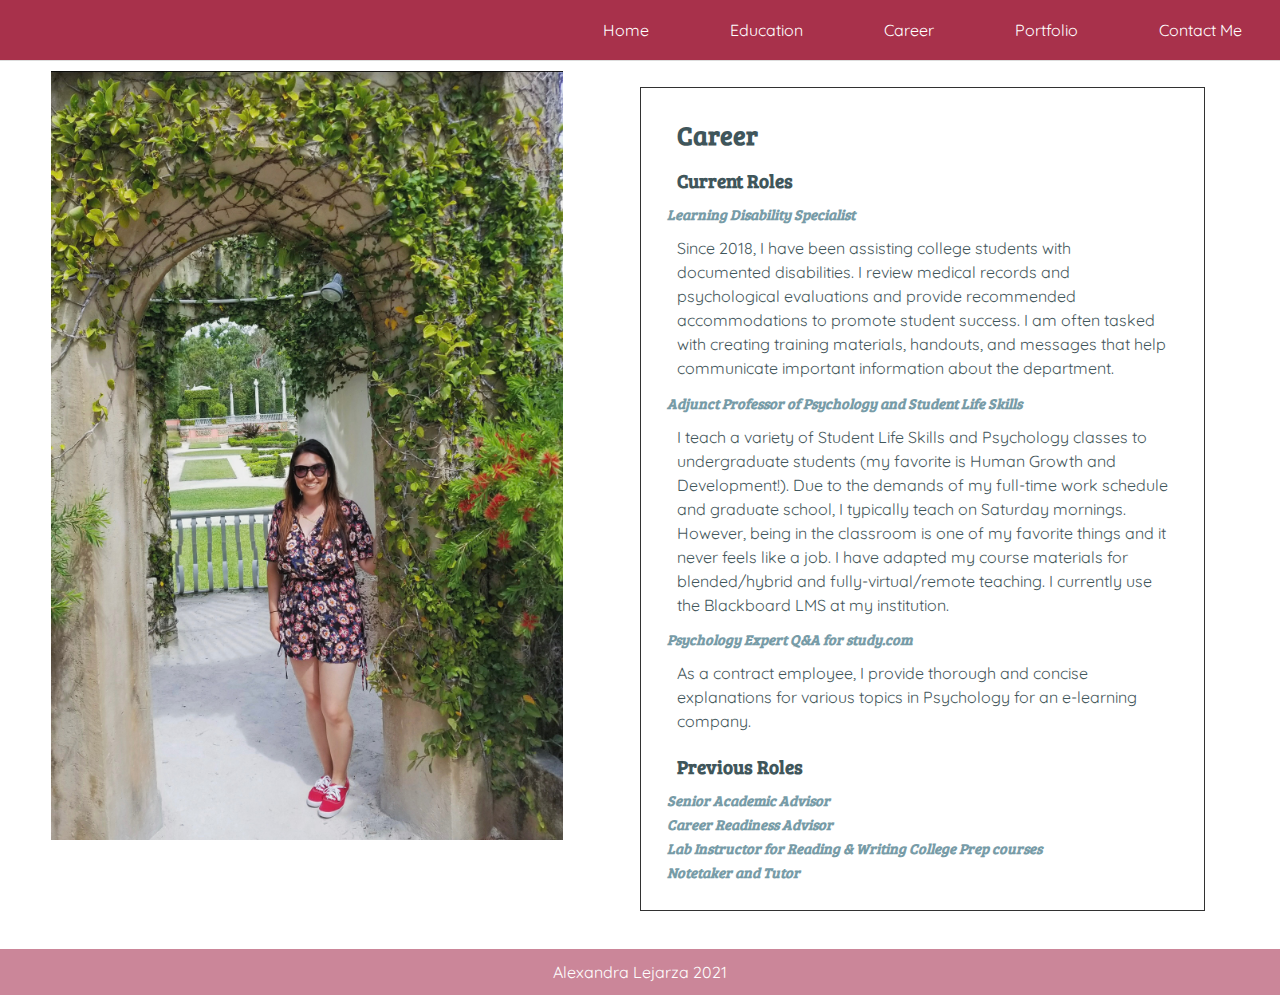
<file: career.html>
<!DOCTYPE html>
<html lang="en" dir="ltr">
  <head>
    <meta charset="utf-8">
    <title>Alexandra Lejarza</title>

    <link rel="preconnect" href="https://fonts.gstatic.com">
    <link href="https://fonts.googleapis.com/css2?family=Bree+Serif&family=Quicksand&display=swap" rel="stylesheet">

    <link type="text/css" rel="stylesheet" href="css/styles.css" />

    <meta name="viewport" content="width=device-width, initial-scale=1">

    <!--[if lt IE 9]>
      <script src="js/html5shiv-printshiv.min.js"></script>
    <![endif]-->

  <script src="https://ajax.googleapis.com/ajax/libs/jquery/3.6.0/jquery.min.js"></script>
  </head>

  <body class="career">
    <header>
  <button class="hamburger">&#9776;</button>
  <button class="cross">&#735;</button>

  <nav class="desktop-menu">
    <ul>
      <li><a href="index.html">Home</a></li>
      <li><a href="education.html">Education</a></li>
      <li><a href="career.html">Career</a></li>
      <li><a href="portfolio.html">Portfolio</a></li>
      <li><a href="contact.html">Contact Me</a></li>
    </ul>
  </nav>
</header>

<nav class="menu">
  <ul>
    <li><a href="index.html">Home</a></li>
    <li><a href="education.html">Education</a></li>
    <li><a href="career.html">Career</a></li>
    <li><a href="portfolio.html">Portfolio</a></li>
    <li><a href="contact.html">Contact Me</a></li>
  </ul>
</nav>

  <figure class="estate">
    <img src="images/Estate.jpg" alt="Alex at Deering Estate">
  </figure>

<main class="experience">
  <section class="careers">
    <h1>Career</h1>
    <h2>Current Roles</h2>
    <h3>Learning Disability Specialist</h3>
    <p>Since 2018, I have been assisting college students with documented disabilities. I review medical records and psychological evaluations and provide recommended accommodations to promote student success. I am often tasked with creating training materials, handouts, and messages that help communicate important information about the department.</p>

    <h3>Adjunct Professor of Psychology and Student Life Skills</h3>
    <p>I teach a variety of Student Life Skills and Psychology classes to undergraduate students (my favorite is Human Growth and Development!). Due to the demands of my full-time work schedule and graduate school, I typically teach on Saturday mornings. However, being in the classroom is one of my favorite things and it never feels like a job. I have adapted my course materials for blended/hybrid and fully-virtual/remote teaching. I currently use the Blackboard LMS at my institution.</p>

    <h3>Psychology Expert Q&A for study.com</h3>
    <p>As a contract employee, I provide thorough and concise explanations for various topics in Psychology for an e-learning company.</p>

    <h2>Previous Roles</h2>
    <h3>Senior Academic Advisor</h3>
    <h3>Career Readiness Advisor</h3>
    <h3>Lab Instructor for Reading & Writing College Prep courses</h3>
    <h3>Notetaker and Tutor</h3>
  </section>
  </main>




<footer>Alexandra Lejarza 2021</footer>
<script src="js/hamburger.js"></script>
</body>
</html>
</file>
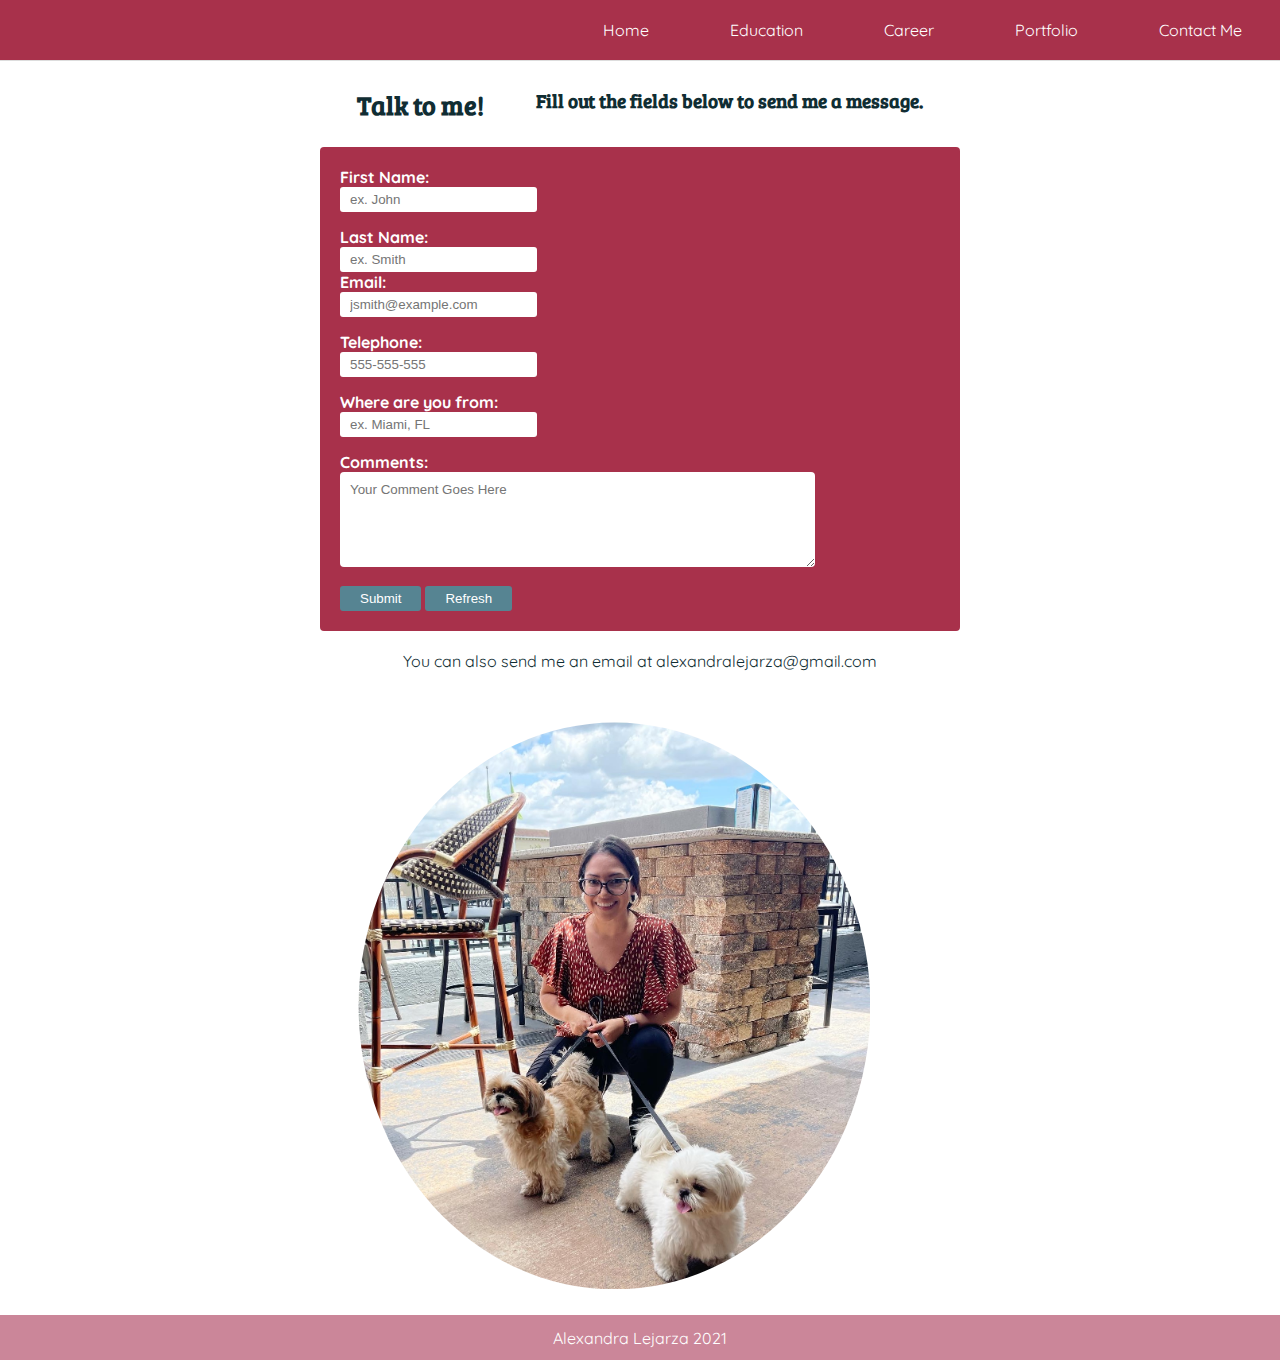
<file: contact.html>
<!DOCTYPE html>
<html lang="en" dir="ltr">
  <head>
    <meta charset="utf-8">
    <title>Alexandra Lejarza</title>

    <link rel="preconnect" href="https://fonts.gstatic.com">
    <link href="https://fonts.googleapis.com/css2?family=Bree+Serif&family=Quicksand&display=swap" rel="stylesheet">

    <link type="text/css" rel="stylesheet" href="css/styles.css" />

    <meta name="viewport" content="width=device-width, initial-scale=1">

    <!--[if lt IE 9]>
      <script src="js/html5shiv-printshiv.min.js"></script>
    <![endif]-->

  <script src="https://ajax.googleapis.com/ajax/libs/jquery/3.6.0/jquery.min.js"></script>
  </head>

  <body class="contact-me">
    <header>
  <button class="hamburger">&#9776;</button>
  <button class="cross">&#735;</button>

  <nav class="desktop-menu">
    <ul>
      <li><a href="index.html">Home</a></li>
      <li><a href="education.html">Education</a></li>
      <li><a href="career.html">Career</a></li>
      <li><a href="portfolio.html">Portfolio</a></li>
      <li><a href="contact.html">Contact Me</a></li>
    </ul>
  </nav>
</header>

<nav class="menu">
  <ul>
    <li><a href="index.html">Home</a></li>
    <li><a href="education.html">Education</a></li>
    <li><a href="career.html">Career</a></li>
    <li><a href="portfolio.html">Portfolio</a></li>
    <li><a href="contact.html">Contact Me</a></li>
  </ul>
</nav>

<main>
  <section class="contact">
  <h1>Talk to me!</h1>
  <h2>Fill out the fields below to send me a message.</h2>
  </section>

  <form class="contact-form" id="test_form" name="test_form" method="POST" action="form.php" onsubmit="return validateForm(this)">
    <div class="first-name input-section">
      <label for="firstname" class="label_input_wrap">First Name:</label>
      <input type="text" name="req_firstname" id="firstname" placeholder="ex. John">
    </div>

    <div class="last-name input section">
      <label for="lastname" class="label_input_wrap">Last Name:</label>
      <input type="text" name="lastname" id="lastname" placeholder="ex. Smith"/>
    </div>

    <div class="email input-section">
      <label for="email" class="label_input_wrap">Email:</label>
      <input type="email" name="req_email" id="email" placeholder="jsmith@example.com"/>
    </div>

    <div class="telephone input-section">
      <label for="telephone" class="label_input_wrap">Telephone:</label>
      <input type="tel" name="telephone" id="telephone" placeholder="555-555-555">
    </div>

    <div class="location input-section">
      <label for="location" class="label_input_wrap">Where are you from:</label>
      <input type="text" name="location" id="location" placeholder="ex. Miami, FL">
    </div>

    <div class="comments input-section">
      <label for="comments" class="label_input_wrap">Comments:</label>
      <textarea name="comments" id="comments" cols="55" rows="5" placeholder="Your Comment Goes Here"></textarea>
    </div>

    <div class="submit">
      <input type="submit" value="Submit">
    </div>

    <div class="reset">
      <input type="reset" value="Refresh"/>
    </div>

  </form>

  <p class="gmail">You can also send me an email at alexandralejarza@gmail.com</p>

  <figure>
  <img src="images/doggies.jpg" alt="Alex and Shih Tzus" class="dogs">
  </figure>
</main>


<footer>Alexandra Lejarza 2021</footer>
<script src="js/hamburger.js"></script>
</body>
</html>
</file>
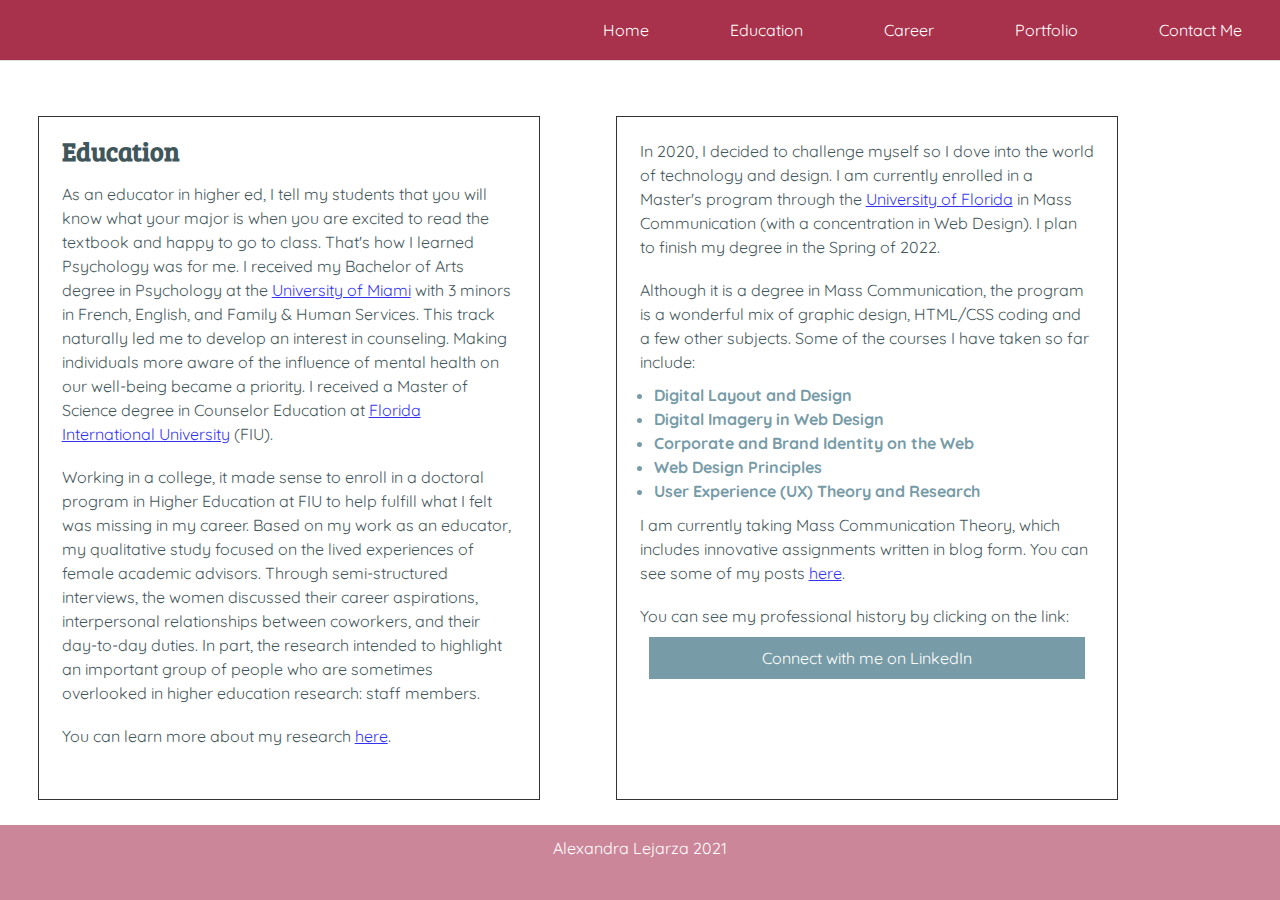
<file: education.html>
<!DOCTYPE html>
<html lang="en" dir="ltr">
  <head>
    <meta charset="utf-8">
    <title>Alexandra Lejarza</title>

    <link rel="preconnect" href="https://fonts.gstatic.com">
    <link href="https://fonts.googleapis.com/css2?family=Bree+Serif&family=Quicksand&display=swap" rel="stylesheet">

    <link type="text/css" rel="stylesheet" href="css/styles.css" />

    <meta name="viewport" content="width=device-width, initial-scale=1">

    <!--[if lt IE 9]>
      <script src="js/html5shiv-printshiv.min.js"></script>
    <![endif]-->

  <script src="https://ajax.googleapis.com/ajax/libs/jquery/3.6.0/jquery.min.js"></script>
  </head>

  <body class="education">
    <header>
  <button class="hamburger">&#9776;</button>
  <button class="cross">&#735;</button>

  <nav class="desktop-menu">
    <ul>
      <li><a href="index.html">Home</a></li>
      <li><a href="education.html">Education</a></li>
      <li><a href="career.html">Career</a></li>
      <li><a href="portfolio.html">Portfolio</a></li>
      <li><a href="contact.html">Contact Me</a></li>
    </ul>
  </nav>
</header>

<nav class="menu">
  <ul>
    <li><a href="index.html">Home</a></li>
    <li><a href="education.html">Education</a></li>
    <li><a href="career.html">Career</a></li>
    <li><a href="portfolio.html">Portfolio</a></li>
    <li><a href="contact.html">Contact Me</a></li>
  </ul>
</nav>

<main class="edu-summary">

  <article class="education-left">
    <h1>Education</h1>
      <p>As an educator in higher ed, I tell my students that you will know what your major is when you are excited to read the textbook and happy to go to class. That's how I learned Psychology was for me. I received my Bachelor of Arts degree in Psychology at the <a href="https://welcome.miami.edu" target="_blank">University of Miami</a> with 3 minors in French, English, and Family & Human Services. This track naturally led me to develop an interest in counseling. Making individuals more aware of the influence of mental health on our well-being became a priority. I received a Master of Science degree in Counselor Education at <a href="https://www.fiu.edu" target="_blank">Florida International University</a> (FIU).</p>
      <p>Working in a college, it made sense to enroll in a doctoral program in Higher Education at FIU to help fulfill what I felt was missing in my career. Based on my work as an educator, my qualitative study focused on the lived experiences of female academic advisors. Through semi-structured interviews, the women discussed their career aspirations, interpersonal relationships between coworkers, and their day-to-day duties. In part, the research intended to highlight an important group of people who are sometimes overlooked in higher education research: staff members.</p>
      <p>You can learn more about my research <a href="https://digitalcommons.fiu.edu/etd/4433/" target="blank">here</a>.</p>
  </article>
  <article class="education-right">
    <p>In 2020, I decided to challenge myself so I dove into the world of technology and design. I am currently enrolled in a Master's program through the <a href="http://www.ufl.edu" target="_blank">University of Florida</a> in Mass Communication (with a concentration in Web Design). I plan to finish my degree in the Spring of 2022.</p>
    <p>Although it is a degree in Mass Communication, the program is a wonderful mix of graphic design, HTML/CSS coding and a few other subjects. Some of the courses I have taken so far include:</p>
    <ul>
      <li>Digital Layout and Design</li>
      <li>Digital Imagery in Web Design</li>
      <li>Corporate and Brand Identity on the Web</li>
      <li>Web Design Principles</li>
      <li>User Experience (UX) Theory and Research</li>
    </ul>
    <p>I am currently taking Mass Communication Theory, which includes innovative assignments written in blog form. You can see some of my posts <a href="https://alexandralejarza.weebly.com/blog" target="_blank">here</a>.</p>
    <p>You can see my professional history by clicking on the link: <a class="button" href="https://www.linkedin.com/in/alexandra-lejarza-phd-29612187/" target="_blank">Connect with me on LinkedIn</a></p>
  </article>
</main>

<footer>Alexandra Lejarza 2021</footer>
<script src="js/hamburger.js"></script>
</body>
</html>
</file>
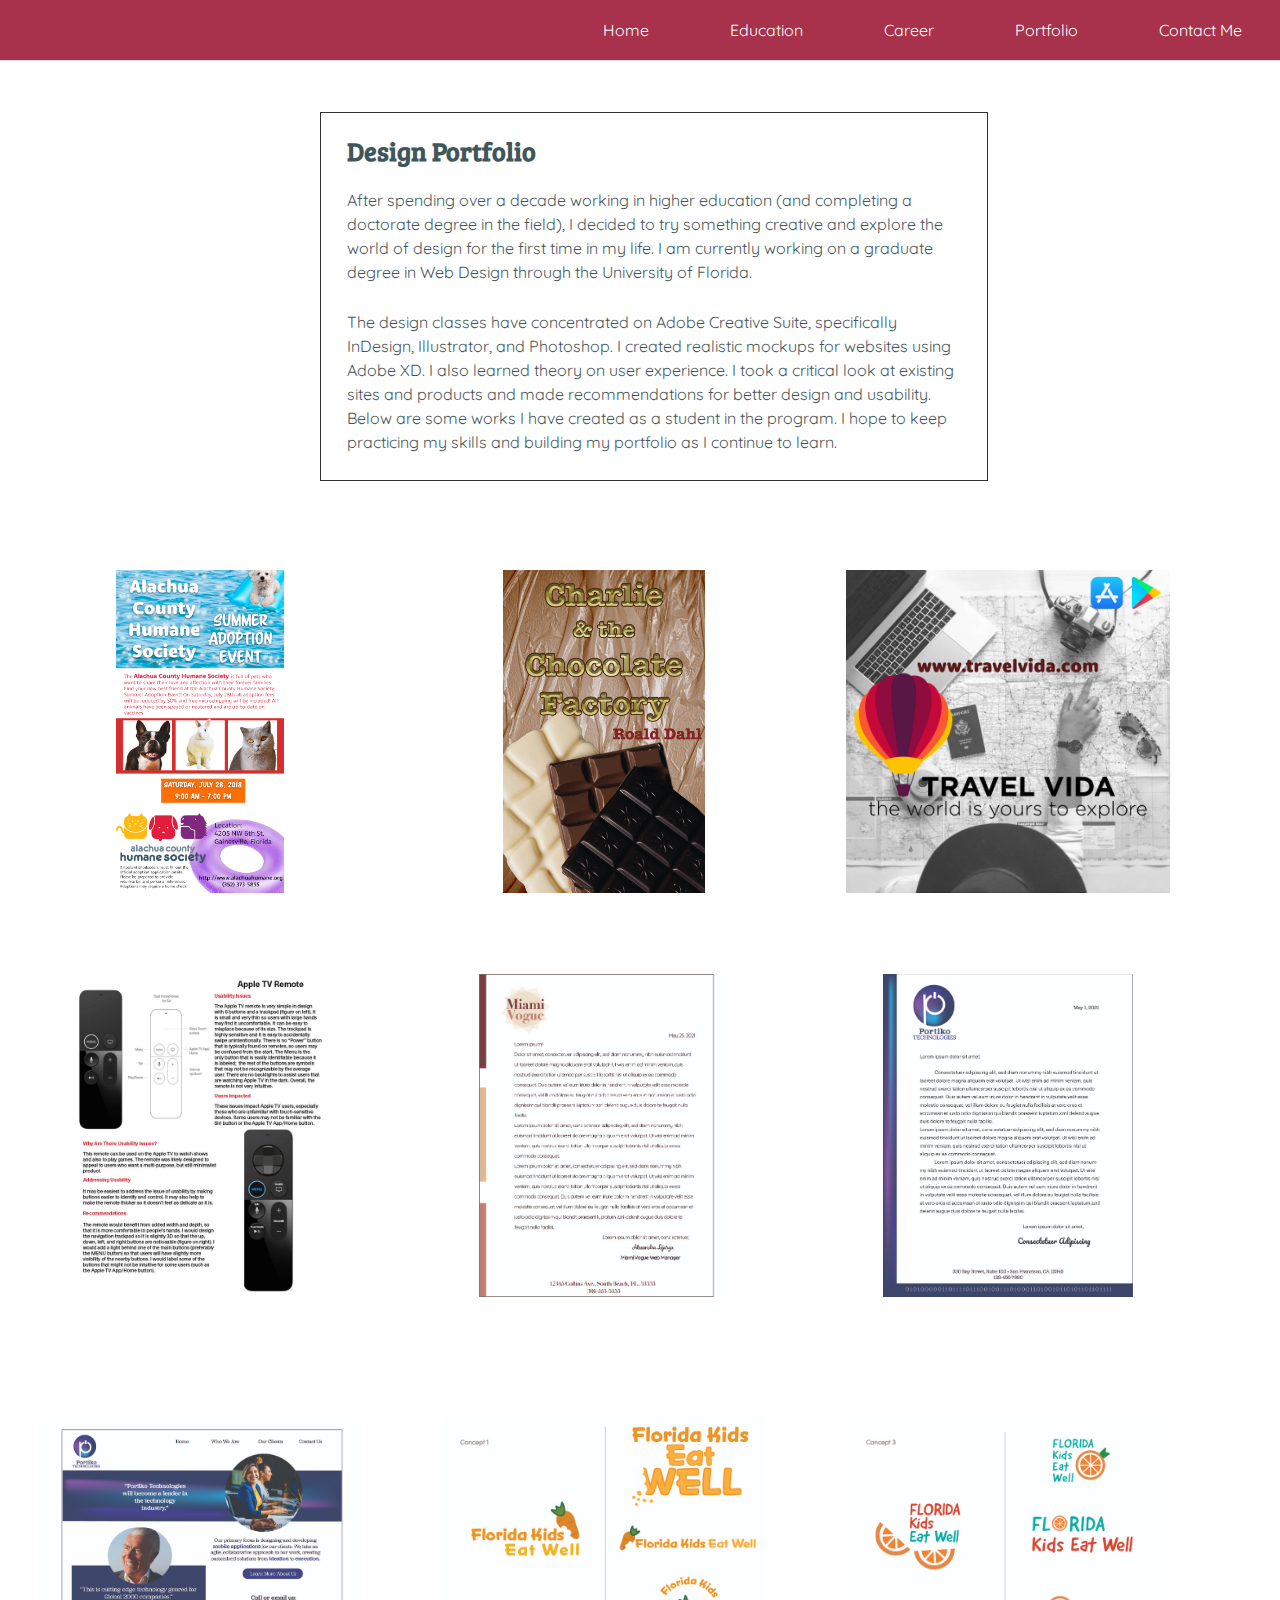
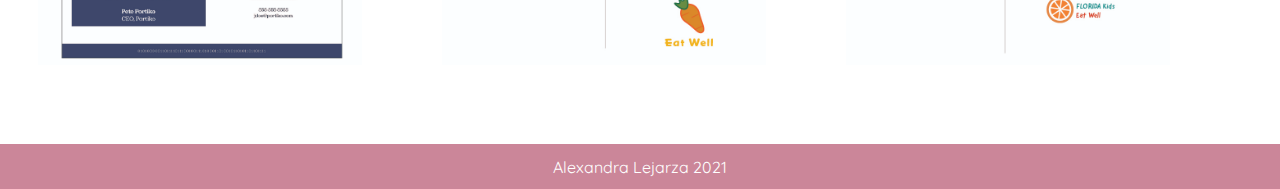
<file: portfolio.html>
<!DOCTYPE html>
<html lang="en" dir="ltr">
  <head>
    <meta charset="utf-8">
    <title>Alexandra Lejarza</title>

    <link rel="preconnect" href="https://fonts.gstatic.com">
    <link href="https://fonts.googleapis.com/css2?family=Bree+Serif&family=Quicksand&display=swap" rel="stylesheet">

    <link type="text/css" rel="stylesheet" href="css/styles.css" />

    <meta name="viewport" content="width=device-width, initial-scale=1">

    <!--[if lt IE 9]>
      <script src="js/html5shiv-printshiv.min.js"></script>
    <![endif]-->

  <link href="lightbox/src/css/lightbox.css" rel="stylesheet">
  <script src="https://ajax.googleapis.com/ajax/libs/jquery/3.6.0/jquery.min.js"></script>
  </head>

  <body class="portfolio">
    <header>
  <button class="hamburger">&#9776;</button>
  <button class="cross">&#735;</button>

  <nav class="desktop-menu">
    <ul>
      <li><a href="index.html">Home</a></li>
      <li><a href="education.html">Education</a></li>
      <li><a href="career.html">Career</a></li>
      <li><a href="portfolio.html">Portfolio</a></li>
      <li><a href="contact.html">Contact Me</a></li>
    </ul>
  </nav>
</header>

<nav class="menu">
  <ul>
    <li><a href="index.html">Home</a></li>
    <li><a href="education.html">Education</a></li>
    <li><a href="career.html">Career</a></li>
    <li><a href="portfolio.html">Portfolio</a></li>
    <li><a href="contact.html">Contact Me</a></li>
  </ul>
</nav>

<main class="design-experience">
  <section>
<h1>Design Portfolio</h1>
<p>After spending over a decade working in higher education (and completing a doctorate degree in the field), I decided to try something creative and explore the world of design for the first time in my life. I am currently working on a graduate degree in Web Design through the University of Florida.</p>
<p>The design classes have concentrated on Adobe Creative Suite, specifically InDesign, Illustrator, and Photoshop. I created realistic mockups for websites using Adobe XD. I also learned theory on user experience. I took a critical look at existing sites and products and made recommendations for better design and usability. Below are some works I have created as a student in the program. I hope to keep practicing my skills and building my portfolio as I continue to learn.</p>
  </section>
</main>

<section class="gallery">
  <a href="images/eblast.jpg" data-lightbox="image-1" data-title="Email blast"><img src="images/eblast.jpg" alt="=Email blast"/></a>
  <a href="images/bookcover.jpg" data-lightbox="image-1" data-title="Charlie and the Chocolate Factory ebook cover reimagined"><img src="images/bookcover.jpg" alt="Charlie and the Chocolate Factory bookcover"/></a>
  <a href="images/travelad.jpg" data-lightbox="image-1" data-title="Travel Ad"><img src="images/travelad.jpg" alt="Travel Vida Instagram ad"/></a>
  <a href="images/UXmockup.jpg" data-lightbox="image-1" data-title="UX Mockup"><img src="images/UXmockup.jpg" alt="UX Theory mockup"/></a>
  <a href="images/mv.jpg" data-lightbox="image-1" data-title="Miami Vogue Letterhead"><img src="images/mv.jpg" alt="Miami Vogue Letterhead"/></a>
  <a href="images/Letterhead-01.jpg" data-lightbox="image-1" data-title="Portiko Logo Letterhead"><img src="images/Letterhead-01.jpg" alt="Logo Concept 1"/></a>
  <a href="images/sitemockup.jpg" data-lightbox="image-1" data-title="Desktop Site Mockup"><img src="images/sitemockup.jpg" alt="Desktop Site Mockup"/></a>
  <a href="images/Artboard1-100.jpg" data-lightbox="image-1" data-title="Logo Concept 1"><img src="images/Artboard1-100.jpg" alt="Logo Concept 1"/></a>
  <a href="images/Artboard3-100.jpg" data-lightbox="image-1" data-title="Logo Concept 3"><img src="images/Artboard3-100.jpg" alt="Logo Concept 3"/></a>
  </section>

  <button onclick="topFunction()" id="myBtn" title="Go to top">Back to Top</button>

<footer>Alexandra Lejarza 2021</footer>
<script src="js/hamburger.js"></script>
<script src="js/mybutton.js"></script>
<script src="lightbox/src/js/lightbox.js"></script>
</body>
</html>
</file>
<file: css/styles.css>
/*******************************************

Universal Styling

********************************************/
* {
	margin: 0;
	padding: 0;
	border: 0;
}

article, aside, details, figcaption, figure, footer, header, main, nav, section, summary {
    display:block;
}

body {
	font-family: 'Quicksand', sans-serif;
	color: #102d33;
}

h1, h2 {
	font-family: 'Bree Serif', cursive;
  padding: 2%;
	color: #102d33;
}

h1 {
	font-size: 1.6em;
}

h2 {
	font-size: 1.2em;
}

h3, h4, h5, h6 {
	color: #568492;
	font-size: .9em;
}

p {
  padding: 2%;
}

footer {
  background: #cb8699;
  color: white;
  text-align: center;
  width: 100%;
  padding: 1%;
}

.aboutme,
.education-left,
.education-right,
.experience,
.design-experience {
  background-color: #ffffff;
  border: 1px solid black;
  opacity: 0.8;
  line-height: 150%;
  padding: 2%;
  margin: 4%;
}

.desktop-menu {
	display: none;
}

/***************************HAMBURGER MENU STYLES******************************/
body{
  font-family: 'Quicksand', sans-serif;
	margin:0;
	width:100%;
	height:100vh;
  background:#ffffff;
	-webkit-font-smoothing: antialiased;
	-moz-osx-font-smoothing: grayscale;
}
header{
	width:100%;
	background: #a8314b;
	height:60px;
	line-height:60px;
	border-bottom:1px solid #dddddd;
}
.hamburger{
  background:none;
  position:absolute;
  top:0;
  left:0;
  line-height:45px;
  padding:5px 15px 0px 15px;
  color: white;
  border:0;
  font-size:1.4em;
  font-weight:bold;
  cursor:pointer;
  outline:none;
  z-index:10000000000000;
}
.cross{
  background:none;
  position:absolute;
  top:0px;
  left: 0;
  padding:7px 15px 0px 15px;
  color: white;
  border:0;
  font-size:3em;
  line-height:65px;
  font-weight:bold;
  cursor:pointer;
  outline:none;
  z-index:10000000000000;
}
.menu{z-index:1000000; font-weight:bold; font-size:0.8em; width:40%; background:#a8314b;  position:absolute; text-align: center; font-size:14px;}
.menu ul {margin: 0; padding: 0; list-style-type: none; list-style-image: none;}
.menu li {display: block;   padding:15px 0 15px 0; border-bottom:#dddddd 1px solid;}
.menu li:hover{display: block; background:#568492; padding:15px 0 15px 0; border-bottom:#dddddd 1px solid;}
.menu ul li a { text-decoration:none;  margin: 0px; color: white;}
.menu ul li a:hover {  color: #102d33; text-decoration:none;}
.menu a{text-decoration:none; color:#666;}
.menu a:hover{text-decoration:none; color:#666;}
/**************************HOME PAGE STYLES************************************/
.home {
  background-image: url("../images/peru.jpg");
  background-size: cover;
  background-repeat: no-repeat;
  width: 100%;
}

.aboutme {
	padding: 1%;
}

.round img {
	max-width: 100%;
}

/**************************EDUCATION PAGE STYLES*******************************/
article ul li {
  margin-left: 5%;
  font-size: 1em;
  font-weight: bold;
  color: #568492;
}

.education-left,
.education-right {
	padding: 1%;
}

.button {
  background: #568492;
  color: white;
  padding: 2%;
	text-align: center;
  text-decoration: none;
}

/**************************CAREER PAGE STYLES*********************************/
.careers h3 {
	font-family: 'Bree Serif', cursive;
	font-style: italic;
}

/**************************PORTFOLIO PAGE STYLES******************************/
.design-experience {
	padding: 1%;
}

.gallery img {
	box-sizing: border-box;
  width: 400px;
  height: 400px;
  object-fit: contain;
  padding: 3%;
  display: inline;
	max-width: 1400px;
}

#myBtn {
  display: none; /* Hidden by default */
  position: fixed; /* Fixed/sticky position */
  bottom: 20px; /* Place the button at the bottom of the page */
  right: 30px; /* Place the button 30px from the right */
  z-index: 99; /* Make sure it does not overlap */
  border: none; /* Remove borders */
  outline: none; /* Remove outline */
  background-color: #568492; /* Set a background color */
  color: white; /* Text color */
  cursor: pointer; /* Add a mouse pointer on hover */
  padding: 15px; /* Some padding */
  border-radius: 10px; /* Rounded corners */
  font-size: 18px; /* Increase font size */
}

#myBtn:hover {
  background-color: #a8314b; /* Add a red background on hover */
}
/***************************CONTACT PAGE STYLES*******************************/
.contact-me {
	display: flex;
	flex-wrap: wrap;
}

.contact h1,
.contact h2 {
	display: flex;
	justify-content: center;
	color: #102d33;
}

.contact-form {
  background: #a8314b;
  padding: 20px;
  max-width: 600px;
  border-radius: 4px;
  color: white;
  font-family: Quicksand;
  margin: 0 auto;
}

.label_input_wrap {
  display: block;
}

label {
  font-weight: bold;
}

.reset input,
.submit input {
  background: #568492;
  color: white;
  padding: 5px 20px;
  display: inline;
}

.reset,
.submit {
  display: inline;
}

.input-section {
  margin-bottom: 15px;
}

input {
  padding: 5px 10px;
  border-radius: 3px;
}

textarea {
  font-family: sans-serif;
  padding: 10px 10px;
  border-radius: 4px;
}

select {
  width: 185px;
  padding: 8px 0;
  border-radius: 4px;
}

.gmail {
  text-align: center;
  padding-top: 20px;
}

.dogs {
  border-radius: 50%;
	max-width: 100%;
	padding: 2%;
}

/******************START MIN-WIDTH 320 MEDIA QUERY*****************************/
@media (min-width: 320px) {

  .aboutme {
    max-width: 80%;
    line-height: 150%;
    padding: 4%;
    margin: 15% 5% 5%;
  }

	.round {
		padding-top: 20%;
		margin-bottom: 3%;
	}

	.education-left,
	.education-right
	.experience {
		max-width: 90%;
	}

	.button {
		display: flex;
		justify-content: center;
		margin: 2%;
	}

	.estate img {
		max-width: 95%;
		padding: 2%;
		margin: 2%;
	}

	.design-experience {
		max-width: 80%;
		margin-left: 8%;
	}

	.dogs {
		display: flex;
		flex-wrap: wrap;
		max-width: 85%;
		margin-left: 5%;
	}
}
/******************START MIN-WIDTH 660 MEDIA QUERY*****************************/
@media (min-width: 660px) {

	.menu, .hamburger, .cross {
		display: none;
	}

	.desktop-menu {
		display: block;
		text-align: right;
	}

	nav ul li {
		display: inline;
		padding: 3%;
	}

	nav a {
		text-decoration: none;
		color: white;
		text-align: center;
  }

	body {
		display: flex;
		flex-wrap: wrap;
	}

  .aboutme {
    max-width: 34%;
    padding: 2%;
    margin: 3%;
  }

	.round {
		max-width: 45%;
		padding: 5%;
		margin-top: 15%;
	}

	.button {
		display: flex;
		justify-content: center;
	}

	figure {
		max-width: 40%;
	}

	.estate img {
		max-width: 100%;
		margin: 2%;
		padding-top: 3%;
		display: flex;
		flex-wrap: wrap;
	}

	.experience {
		max-width: 45%;
		margin: 2% 0 3% 4%;
		display: flex;
		flex-wrap: wrap;
	}

	.design-experience {
		max-width: 60%;
		margin-left: 20%;
	}

	.dogs {
	  border-radius: 50%;
		padding: 2%;
		max-width: 100%;
		display: flex;
		flex-wrap: wrap;
		margin-left: 60%;
	}
}
/******************END MIN-WIDTH 660 MEDIA QUERY*******************************/

/******************START MIN-WIDTH 1117 MEDIA QUERY****************************/
@media (min-width: 1117px) {

	body,
	.edu-summary,
	.career,
	.portfolio {
		display: flex;
		flex-wrap: wrap;
	}

	.aboutme {
		max-width: 40%;
		max-height: 55%;
		padding: 2%;
		margin: 5% 2%;
	}

	.round {
		max-width: 30%;
		margin: 2%;
		padding: 6%;
	}

	.education-left,
	.education-right {
		max-width: 37%;
		margin: 2% 3%;
	}

	.button {
		display: flex;
		justify-content: center;
	}

	.estate img {
		max-width: 100%;
		padding: 0;
		margin-left: 10%;
		display: flex;
		justify-content: flex-start;
	}

	.experience {
		max-width: 40%;
		margin-left: 10%;
		display: flex;
		justify-content: flex-end;
	}

	.design-experience {
		max-width: 50%;
		margin-left: 25%;
	}

	.dogs {
	  border-radius: 50%;
		padding: 5%;
		max-width: 100%;
		display: flex;
		flex-wrap: wrap;
		margin-left: 65%;
	}

	.contact {
		display: flex;
		justify-content: center;
	}

}
</file>
